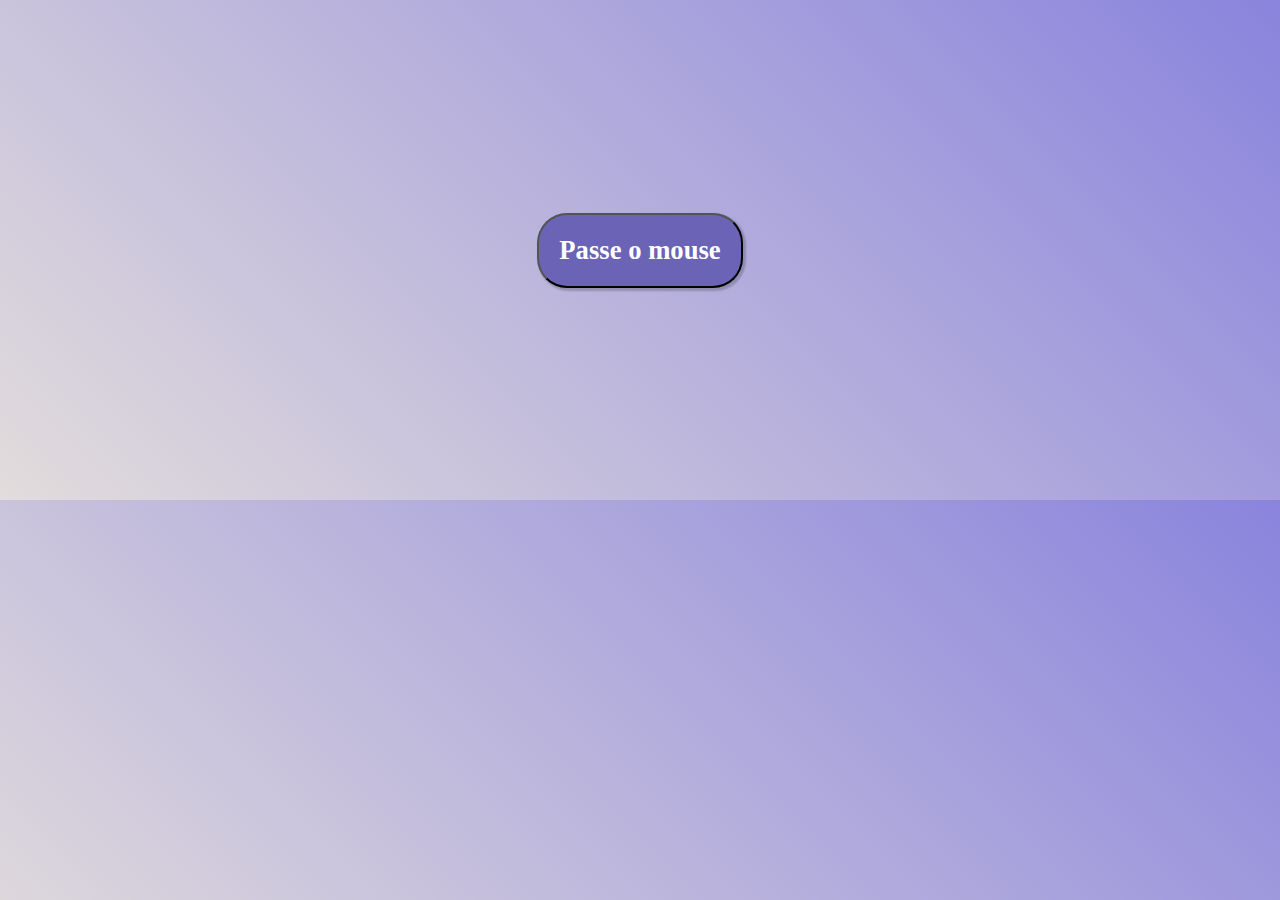
<file: botaoanimado/index.html>
<!DOCTYPE html>
<html lang="en">
  <head>
    <meta charset="UTF-8" />
    <meta http-equiv="X-UA-Compatible" content="IE=edge" />
    <meta name="viewport" content="width=device-width, initial-scale=1.0" />
    <title>Dia 03</title>
    <link rel="stylesheet" href="style.css" />
  </head>
  <body>
    <button class="botao">
      <h1>Passe o mouse</h1>
    </button>
  </body>
</html>
</file>
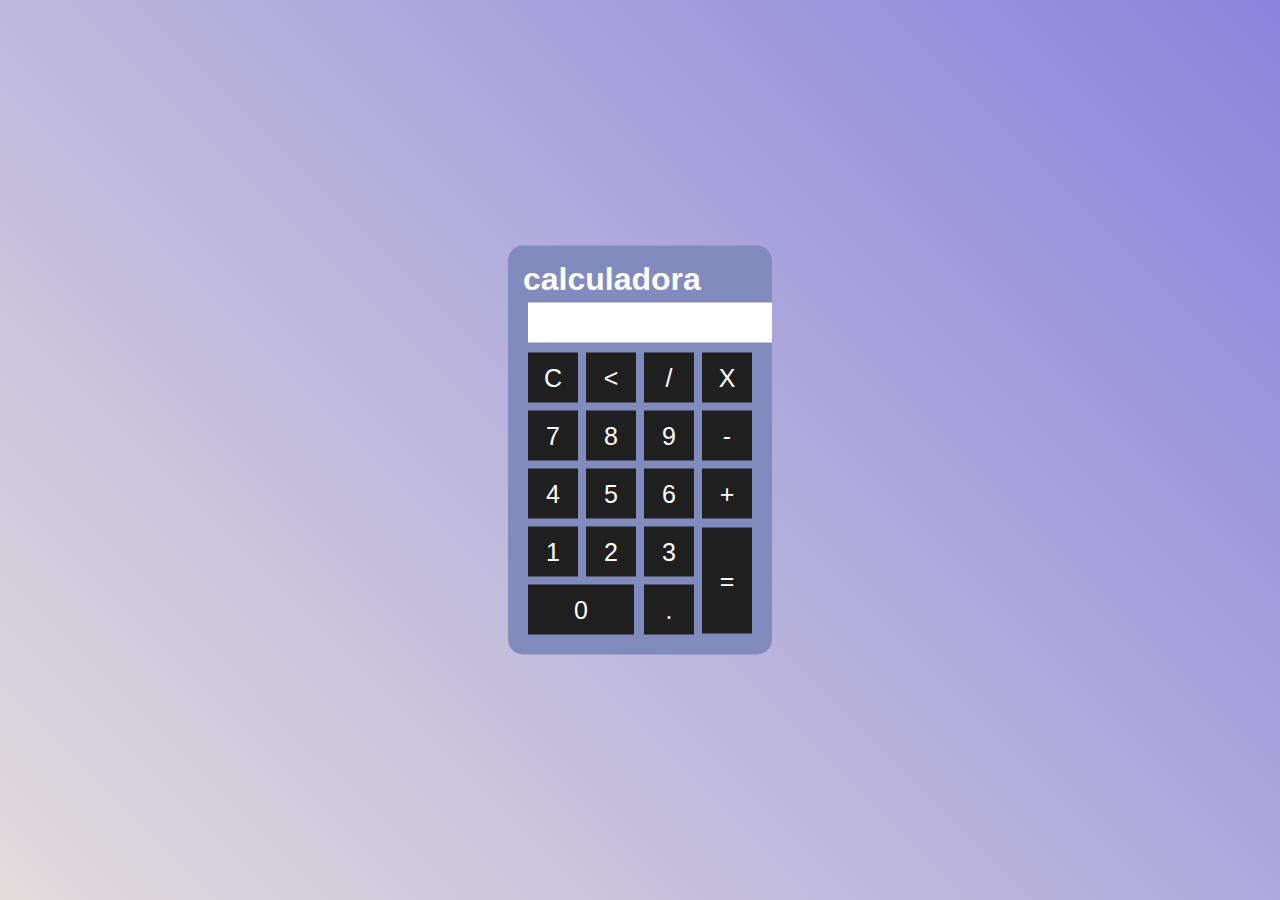
<file: calculadora/index.html>
<!DOCTYPE html>
<html lang="en">
  <head>
    <meta charset="UTF-8" />
    <meta http-equiv="X-UA-Compatible" content="IE=edge" />
    <meta name="viewport" content="width=device-width, initial-scale=1.0" />
    <link rel="stylesheet" href="style.css" />
    <title>Calculadora</title>
  </head>
  <body>
    <div class="fundo">
     
      <div class="calculadora">
        <h1>calculadora</h1>
        <p id="resultado"> </p>
        <table>
          <tr>
            <td><button class="botao">C</button></td>
            <td><button class="botao"><</button></td>
            <td><button class="botao">/</button></td>
            <td><button class="botao">X</button></td>
          </tr>

          <tr>
            <td><button class="botao">7</button></td>
            <td><button class="botao">8</button></td>
            <td><button class="botao">9</button></td>
            <td><button class="botao">-</button></td>
          </tr>

          <tr>
            <td><button class="botao">4</button></td>
            <td><button class="botao">5</button></td>
            <td><button class="botao">6</button></td>
            <td><button class="botao">+</button></td>
          </tr>

          <tr>
            <td><button class="botao">1</button></td>
            <td><button class="botao">2</button></td>
            <td><button class="botao">3</button></td>
            <td rowspan="2"><button class="botao" style="height: 106px;">=</button></td>
          </tr>

          <tr>
            <td colspan="2"><button class="botao" style="width: 106px;">0</button></td>
            <td><button class="botao">.</button></td>
          </tr>
        </table>
      </div>
    </div>
  </body>
</html>
</file>
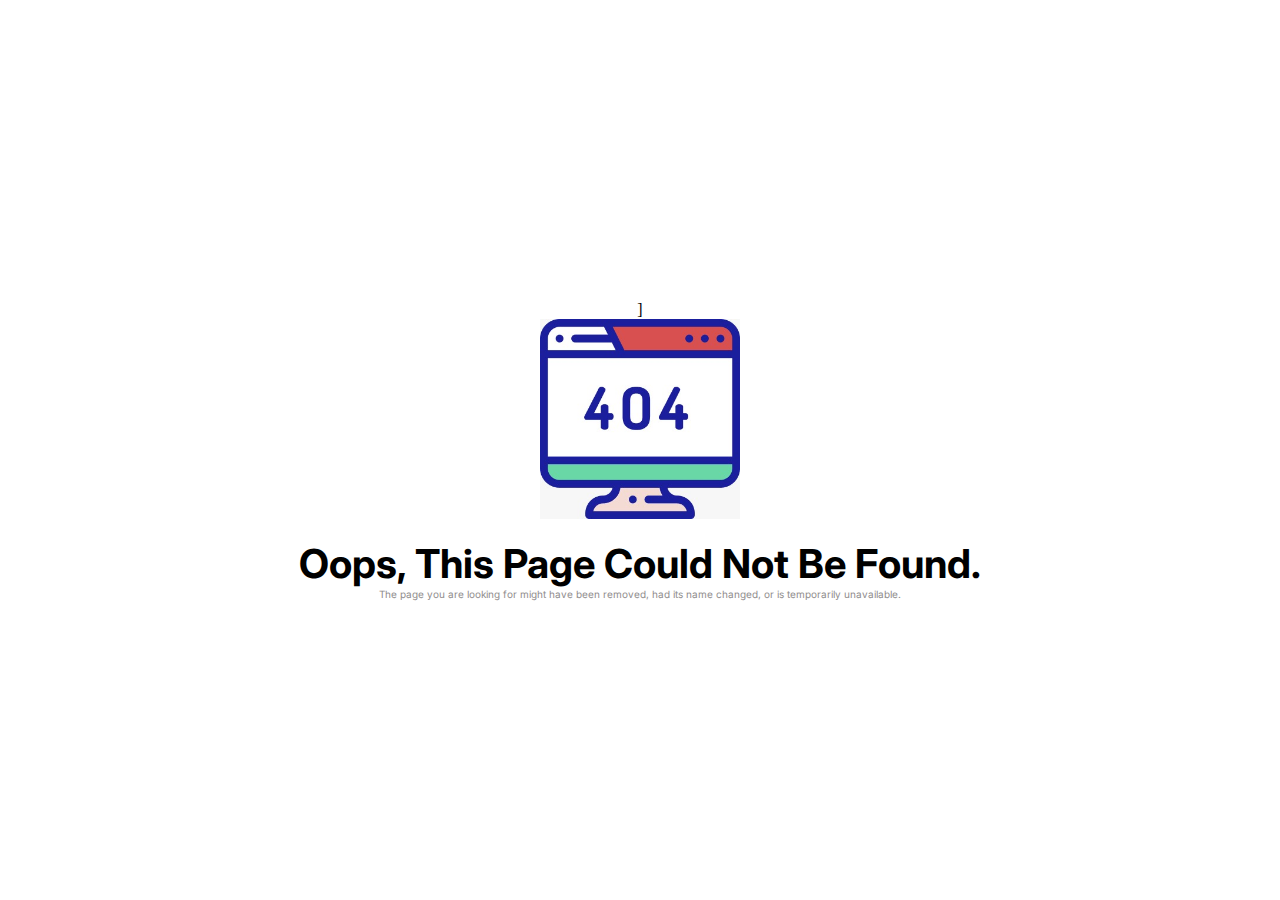
<file: pagina-erro/index.html>
<!DOCTYPE html>
<html lang="en">
<head>
    <meta charset="UTF-8">
    <meta http-equiv="X-UA-Compatible" content="IE=edge">
    <meta name="viewport" content="width=device-width, initial-scale=1.0">
    <title>Pagina erro</title>
    <link rel="stylesheet" href="style.css">]
    <link rel="preconnect" href="https://fonts.googleapis.com">
<link rel="preconnect" href="https://fonts.gstatic.com" crossorigin>
<link href="https://fonts.googleapis.com/css2?family=Inter:wght@700&display=swap" rel="stylesheet">
</head>
<body>
    <img
      src="./erro.jpeg"
      alt="erro 404"
      height="200"/>
    <h1>Oops, This Page Could Not Be Found.</h1>
    <p>The page you are looking for might have been removed, had its name changed, or is temporarily unavailable.</p>
</body>
</html>
</file>
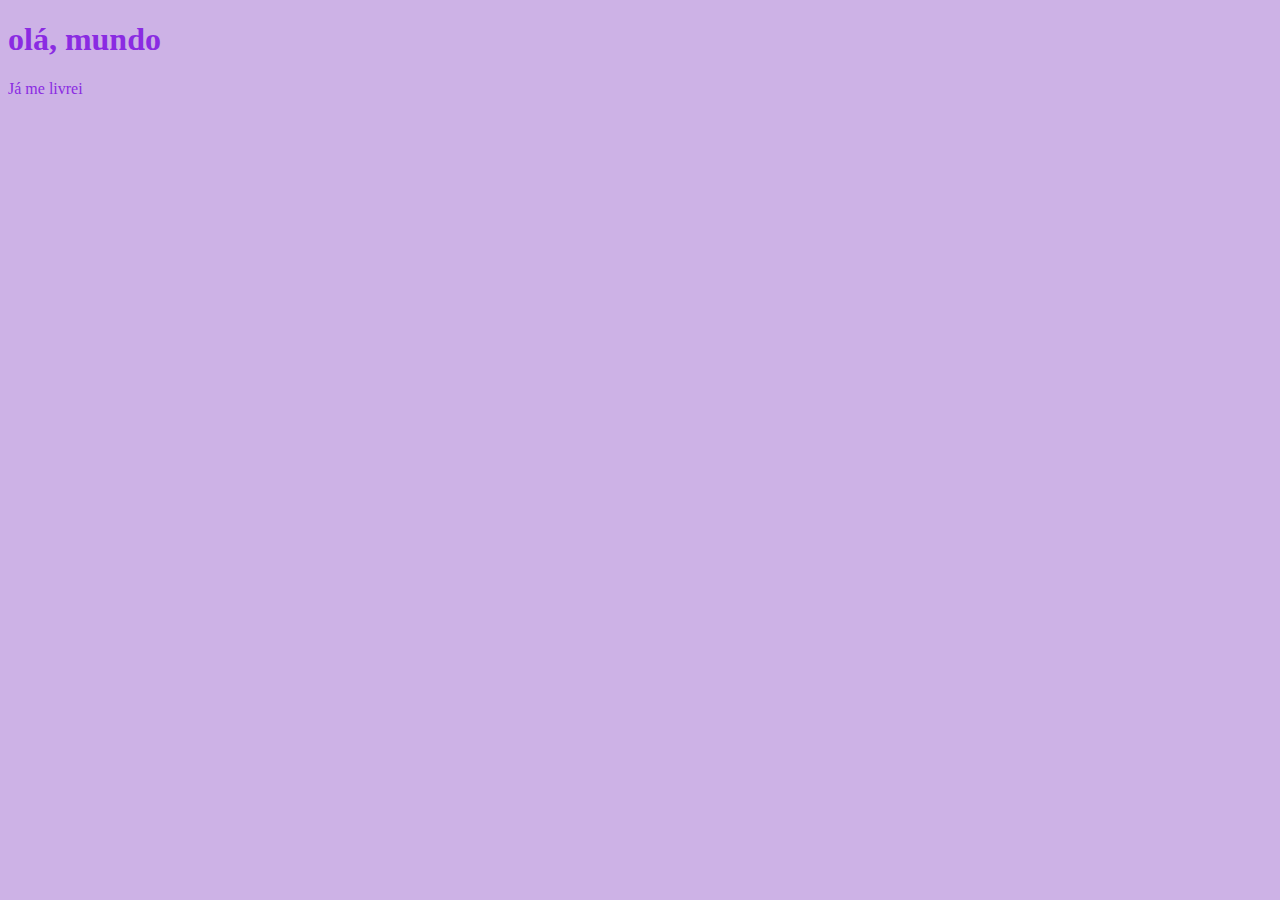
<file: functions-js/cursoemvideo/aula003.html>
<!DOCTYPE html>
<html lang="pt-br">
<head>
    <meta charset="UTF-8">
    <meta http-equiv="X-UA-Compatible" content="IE=edge">
    <meta name="viewport" content="width=device-width, initial-scale=1.0">
    <title>meuvideojs</title>
    <style>
        body{
            color: blueviolet;
            background-color: rgb(205, 178, 230);
        }
    </style>
   
</head>
<body>
    <h1>olá, mundo</h1>
    <p>Já me livrei</p>
    <script>
       var n1 = Number.parseInt(window.prompt('digite um número'))
       var n2 = Number.parseInt (window.prompt('Digite outro número'))
       var s = n1 + n2
       window.alert(`A soma entre ${n1} e ${n2} é igual a ${s}`) 
    </script>
     
</body>
</html>
</file>
<file: botaoanimado/style.css>
* {
  margin: 0;
  padding: 0;
}

.botao {
  padding: 20px;
  background: #6a63b6;
  border-radius: 30px;
  color: white;
  transition: padding 0.5s;
  box-shadow: 2px 2px 2px 1px rgba(0, 0, 0, 0.2);
  transition: box-shadow 0.3s ease-in-out;
  font-family: 'roboto';
}

.botao:hover {
  background: #7670af;
  padding: 15px;
  box-shadow: 4px 3px 2px 2px rgba(0, 0, 0, 0.2);
  transition: padding 0.5s;
  transition: box-shadow 0.3s ease-in-out;
  cursor: pointer;
}

body {
  display: flex;
  justify-content: center;
  align-items: center;
  height: 500px;
  background-image: linear-gradient(
    45deg,
    rgb(226, 220, 220),
    rgb(138, 132, 221)
  );
}
</file>
<file: calculadora/style.css>
* {
  margin: 0;
  padding: 0;
}

.fundo {
  background-image: linear-gradient(
    45deg,
    rgb(226, 220, 220),
    rgb(138, 132, 221)
  );
  height: 100vh;
  color: white;
  font-family: Arial, Helvetica, sans-serif;
}

.calculadora {
  position: absolute;
  background-color: rgb(130, 139, 189);
  top: 50%;
  left: 50%;
  display: flex;
  transform: translate(-50%, -50%);
  border-radius: 15px;
  padding: 15px;
  flex-direction: column;
}

.botao {
  width: 50px;
  height: 50px;
  font-size: 25px;
  cursor: pointer;
  background-color: rgb(31, 31,31);
  border: none;
  color: white;
margin: 3px;
}
.botao:hover {

background-color:black;
}

#resultado {
background-color: white;
width: 100%;
height: 30px;
margin: 5px;
font-size: 25px;
color: black;
text-align: right;
padding: 5px;
}
</file>
<file: pagina-erro/style.css>
* {
    margin: 0;
    padding: 0;

}

body {
    display: flex;
    justify-content: center;
    align-items: center;
    flex-direction: column;
    height: 100vh;
    width: 100%;

}
h1 {
    font-family: 'inter';
    font-weight: 100px;
    font-size: 40px;
    margin-top: 20px;
}

p {
    font-family: 'inter';
    color: #908D8D;
    font-size: 10px;
}
</file>
